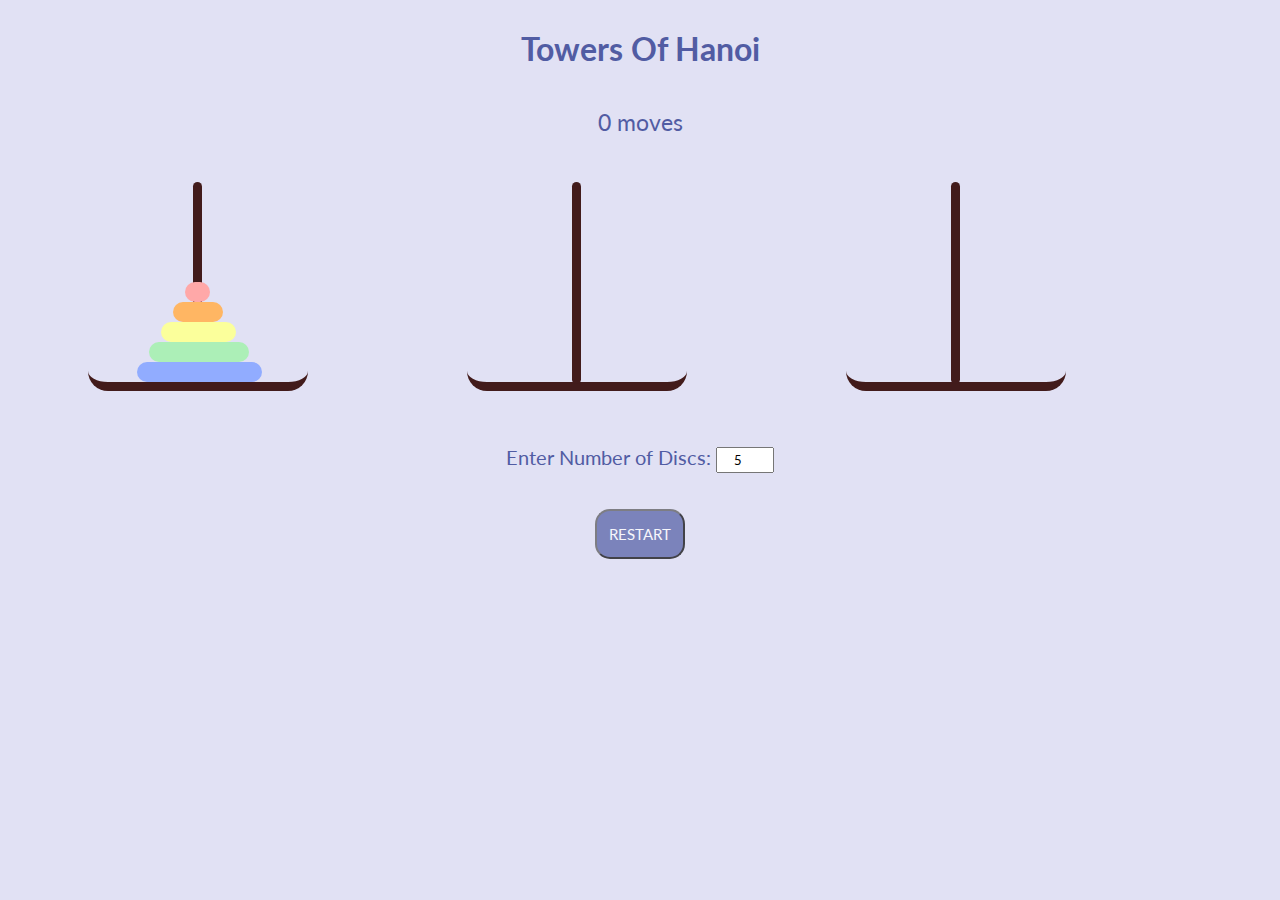
<file: index.html>
<!DOCTYPE html>
<html>

<head>
  <title>Towers of Hanoi</title>
  <link href="https://fonts.googleapis.com/css?family=Lato" rel="stylesheet">
  <link rel="stylesheet" type="text/css" href="style .css">
</head>

<body>
  <div id="canvas">
    <div id="title">
      <h1>Towers Of Hanoi</h1></div>
    </br>
    <div class="moves"></div>
    </br>
    </br>
    <div id="towers">
      <div class="t" value="0">
        <ul id="t1" value="0" class="base">
          <ul class="line1">
          </ul>
        </ul>
      </div>
      <div class="t" value="1">
        <ul id="t2" value="1" class="base">
          <ul class="line2"></ul>
        </ul>
      </div>
      <div class="t" value="2">
        <ul id="t3" value="2" class="base">
          <ul class="line3"></ul>
        </ul>
      </div>
    </div>
    </br>
    </br>
    </br>
    <div id="discno">
      Enter Number of Discs: <input type="number" id="box" max="7" min="1" value="5"></input>
    </div>
    </br>
    </br>
    <div id="restart">
      <button type="button" class="buttons">Restart</button>
    </div>
<!-- </br>
    <div id="solve">
      <button type="button" class="buttons">Solve</button>
    </div>
-->
    <script src="https://cdnjs.cloudflare.com/ajax/libs/jquery/3.2.1/jquery.min.js"></script>
    <script type="text/javascript" src="main.js"></script>
  </div>
</body>

</html>
</file>
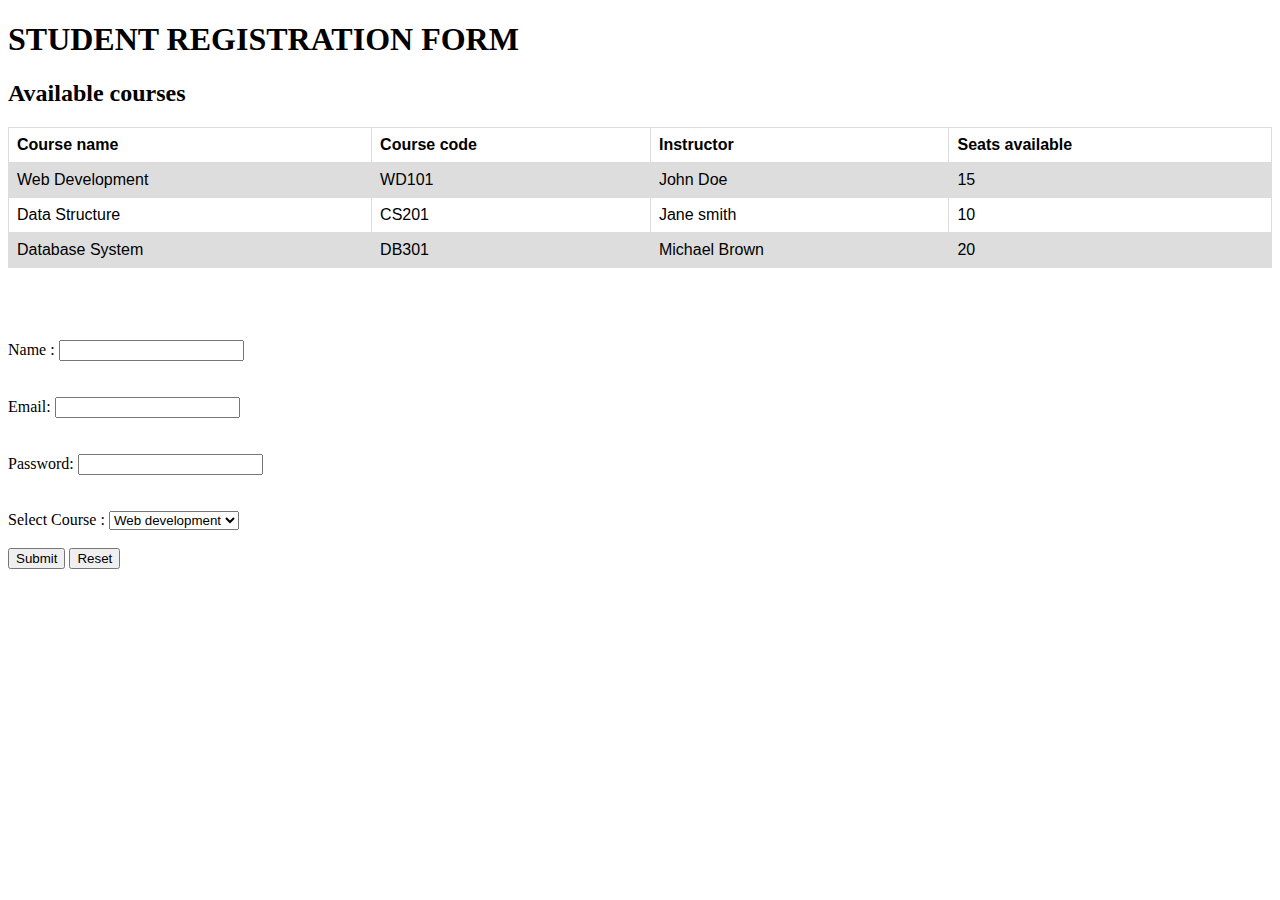
<file: Registration.html>
<!DOCTYPE html>
<html lang="en">
<head>
    <meta charset="UTF-8">
    <meta name="viewport" content="width=device-width, initial-scale=1.0">
    <title>Document</title>
    <style>
        table {
          font-family: arial, sans-serif;
          border-collapse: collapse;
          width: 100%;
        }
        
        td, th {
          border: 1px solid #dddddd;
          text-align: left;
          padding: 8px;
        }
        
        tr:nth-child(even) {
          background-color: #dddddd;
        }
        .button {
  background-color: #04AA6D;
  border: none;
  color:rgb(128, 0, 0);
  padding: 15px 32px;
  text-align: center;
  text-decoration: none;
  display: inline-block;
  font-size: 16px;
  margin: 4px 2px;
  cursor: pointer;
}

</style>
</head>
<body>
    <h1> STUDENT REGISTRATION FORM  </h1>
    <h2>Available courses </h2>

<table>
  <tr>
    <th>Course name </th>
    <th>Course code </th>
    <th>Instructor</th>
    <th>Seats available</th>
  </tr>
  <tr>
    <td>Web Development </td>
    <td>WD101</td>
    <td>John Doe</td>
    <td>15</td>
  </tr>
  <tr>
    <td>Data Structure  </td>
    <td>CS201</td>
    <td>Jane smith</td>
    <td>10</td>
  </tr>
  <tr>
    <td>Database System</td>
    <td>DB301</td>
    <td>Michael Brown
    <td>20</td> 
    </td>
  </tr>
</table>
<br> <br>
<br> <br>
    Name :  
    <input type="Name" id="name " name="name"> <br>   
    <br> <br>   
    Email:  
    <input type="email" id="email" name="email"/> <br>    
    <br> <br>  
    Password:  
    <input type="Password" id="pass" name="pass"> <br>   
    <br> <br>
    
    <label>   
        Select Course :  
        </label>   
        <select>  
        <option value="Web development">Web development</option>  
        <option value="Machine learning">Machine learning</option>  
        </select>  
        <br> <br>
        <button>Submit</button>
        <button>Reset</button>
    </body>  
    </html>
</file>
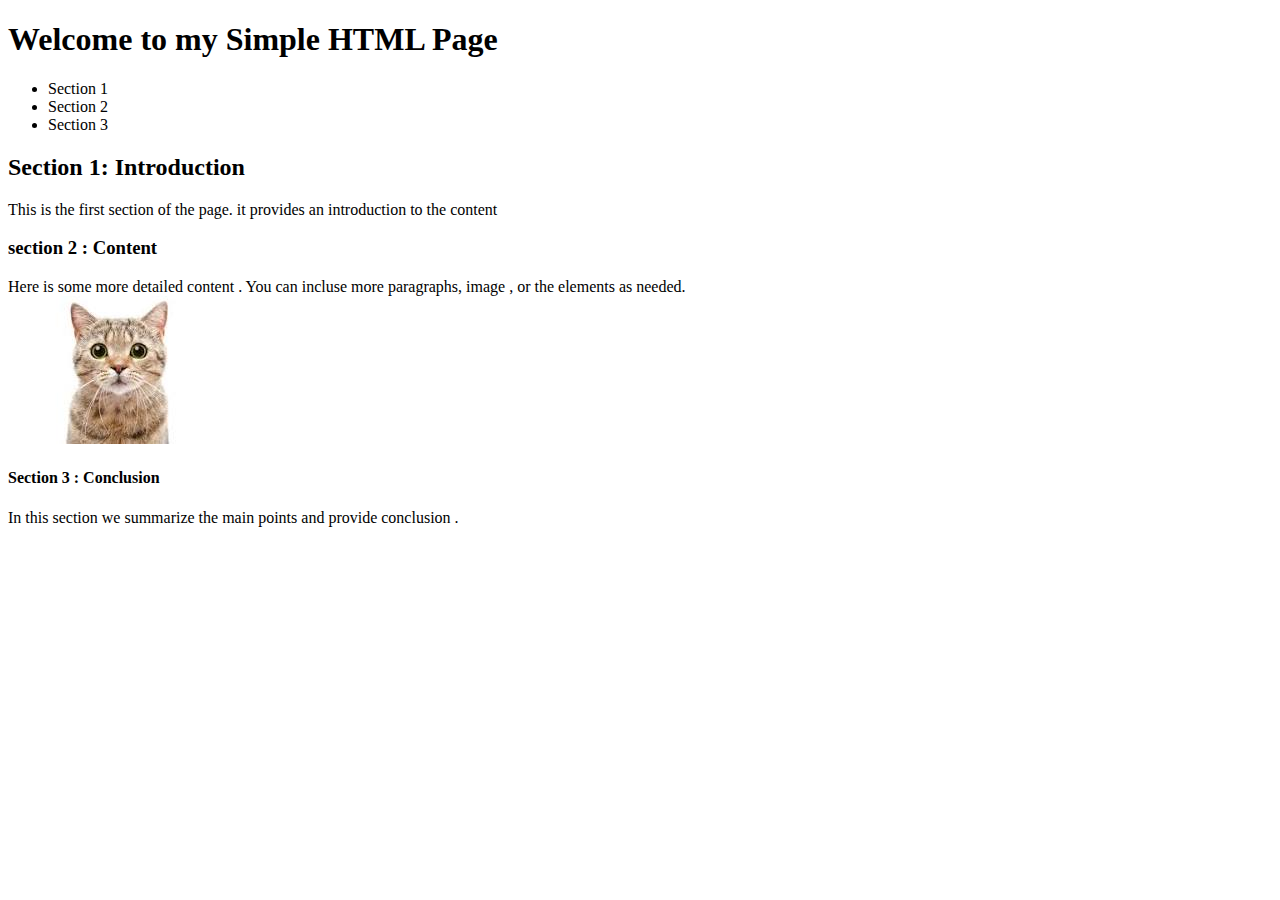
<file: simple.html>
<!DOCTYPE html>
<html lang="en">
<head>
    <meta charset="UTF-8">
    <meta name="viewport" content="width=device-width, initial-scale=1.0">
    <title>Document</title>
</head>
<body>
    <h1> Welcome to my Simple HTML Page</h1>
  
        
    
           <ul>
            <li> Section 1</li>
            <li> Section 2</li>
            <li> Section 3</li>
         </ul>
  
    <h2> Section 1: Introduction </h2>

    <p1> This is the first section of the page. it provides an introduction to the content</p1>

    <h3> section 2 : Content </h3>

    <p2> Here is some more detailed content . You can incluse more paragraphs, image , or the elements as needed.</p2>

    <br>

    <img src="[data-uri] ">



    <h4>Section 3 : Conclusion</h4>
    <p3>In this section we summarize the main points and provide conclusion .<p3/>

</body>
</html>
</file>
<file: style .css>
body {
    background-color: #e1e1f4;
  }
  #canvas {
    width: 100%;
    height: 100%;
    margin: auto;
    display: grid;
    align-content: center;
  }
  
  #title {
    text-align: center;
  }
  
  h1 {
    text-align: center;
    width: 100%;
    position: relative;
    color: #515ca3;
    font-family: Lato;
  }
  .moves {
    font-family: Lato;
    text-align: center;
    font-size: 23px;
    color: #515ca3;
  }
  #towers {
    color: #ffc6c6;
    width: 90%;
    height: 100%;
    display: flex;
    justify-content: space-around;
  }
  .base {
    position: relative;
    width: 180px;
    height: 200px;
    margin: auto;
    border-bottom: 9px #421b1b solid;
    border-radius: 20px;
  }
  .line1,
  .line2,
  .line3 {
    padding: 2px;
    width: 5px;
    height: 150px;
    background: #421b1b;
    border-radius: 180px;
    padding-top: 50px;
    margin: 10px 0 0 65px;
    position: relative;
    align-items: center;
  }
  #towers li {
    position: relative;
    display: block;
    height: 20px;
    border-radius: 10px;
    top: 170px;
  }
  #disc7 {
    background-color: #8300ff;
    width: 175px;
    margin: -40px 0 0 -86px;
  }
  #disc6 {
    background-color: #8668e8;
    width: 150px;
    margin: -40px 0 0 -73px;
  }
  #disc5 {
    background-color: #91acff;
    width: 125px;
    margin: -40px 0 0 -58px;
  }
  #disc4 {
    background-color: #acefb7;
    width: 100px;
    margin: -40px 0 0 -46px;
  }
  #disc3 {
    background-color: #fbff9b;
    width: 75px;
    margin: -40px 0 0 -34px;
  }
  #disc2 {
    background-color: #ffb663;
    width: 50px;
    margin: -40px 0 0 -22px;
  }
  #disc1 {
    background-color: #ffa8a8;
    width: 25px;
    margin: -40px 0 0 -10px;
  }
  
  .buttons {
    font-family: Lato;
    font-size: 15px;
    text-transform: uppercase;
    height: 50px;
    width: 90px;
    border-radius: 15px;
    background-color: #515ca3;
    color: #ffffff;
    opacity: 0.7;
  }
  #discno {
    font-family: Lato;
    font-size: 20px;
    color: #515ca3;
    margin: auto;
  }
  #box {
    text-size-adjust: 30px;
    text-align: center;
    height: 20px;
    width: 50px;
    font-family: Lato;
  }
  #restart {
    margin: auto;
  }
  /*
  #solve{
    margin: auto;
  }
  */
  .buttons:hover {
    margin: auto;
    opacity: 1;
  }
</file>
